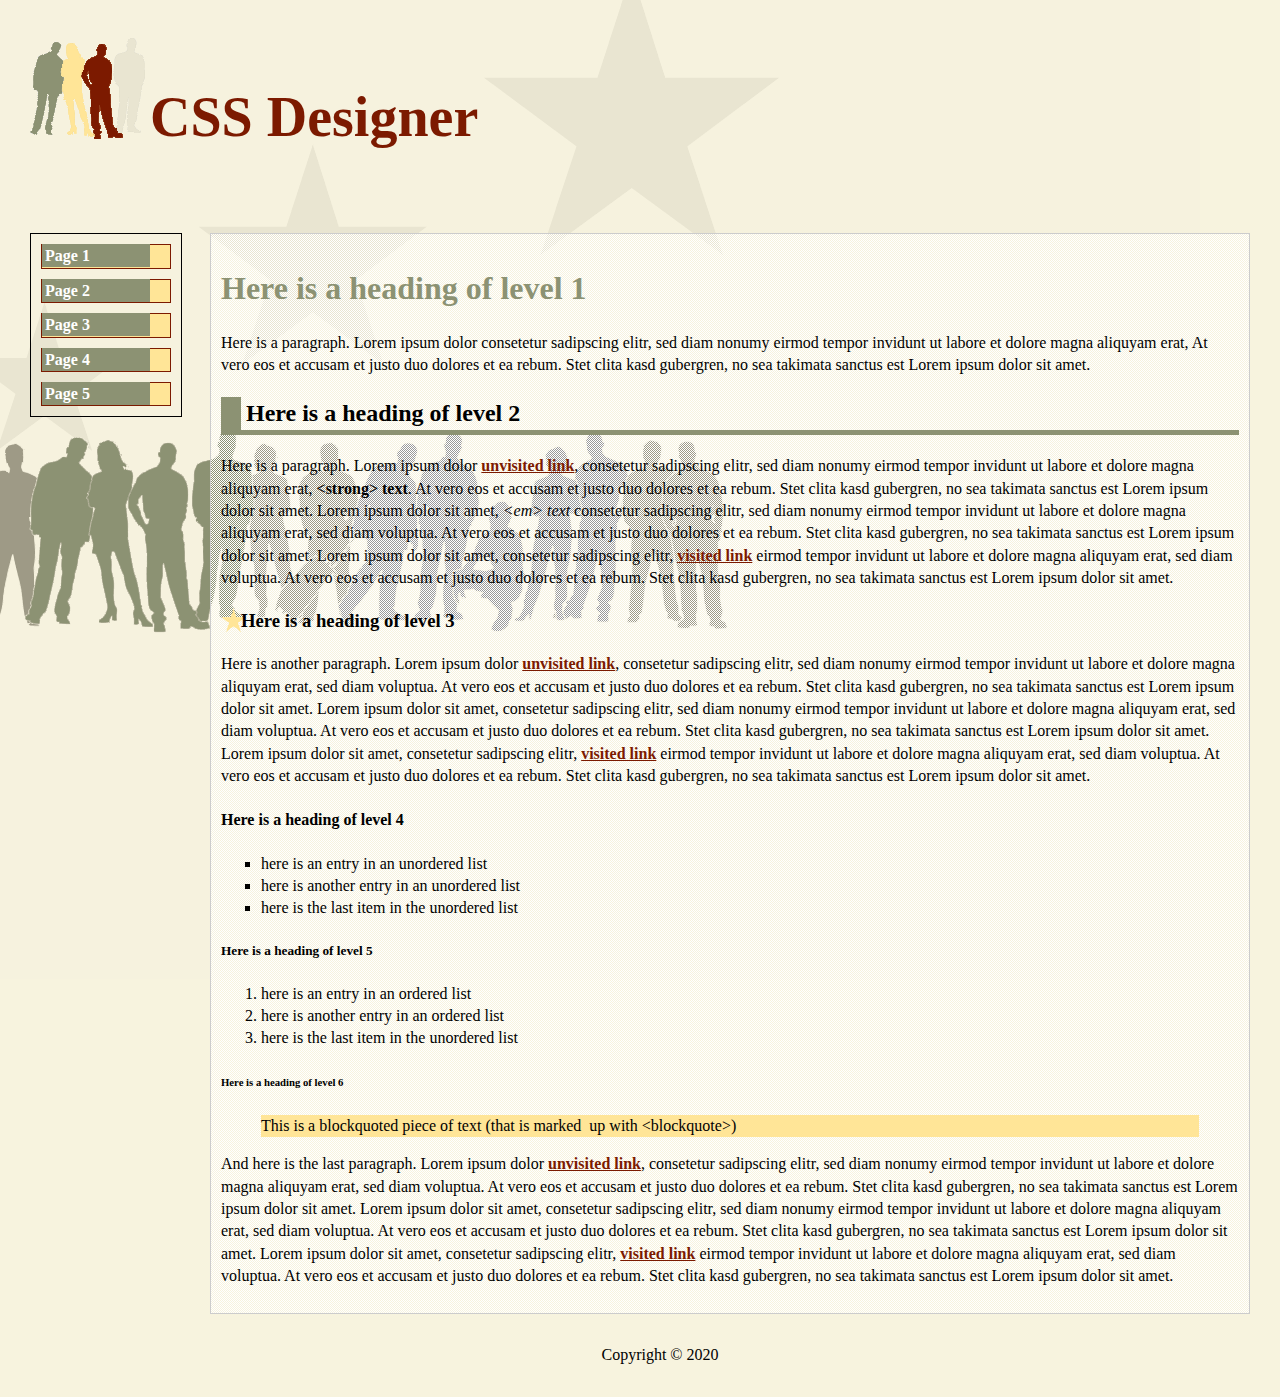
<file: week03/index.html>
<!doctype html>
<html>
   <head>
      <meta charset="utf-8">
      <title>CSS Designer</title>
      <link href="styles.css" rel="stylesheet" type="text/css" />
   </head>
   <body>
      <header>
         <h1>CSS Designer</h1>
      </header>
      <section id="container">
      <nav>
         <ul>
            <li><a href="#">Page 1</a></li>
            <li><a href="#">Page 2</a></li>
            <li><a href="#">Page 3</a></li>
            <li><a href="#">Page 4</a></li>
            <li><a href="#">Page 5</a></li>
         </ul>
      </nav>
      <article id="content">
         <h1>Here is a heading of level 1</h1>
         <p>Here is a paragraph. Lorem ipsum dolor consetetur sadipscing elitr,  sed diam nonumy eirmod tempor invidunt ut labore et dolore magna aliquyam erat,  At vero eos et accusam et justo duo dolores et ea rebum. Stet clita kasd gubergren, no sea takimata sanctus est Lorem ipsum dolor sit amet. </p>
         <h2>Here is a heading of level 2</h2>
         <p>Here is a paragraph. Lorem ipsum dolor <a href="unvisitedpage.html">unvisited link</a>, consetetur sadipscing elitr,  sed diam nonumy eirmod tempor invidunt ut labore et dolore magna aliquyam erat, <strong>&lt;strong&gt; text</strong>. At vero eos et accusam et justo duo dolores et ea rebum. Stet clita kasd gubergren, no sea takimata sanctus est Lorem ipsum dolor sit amet. Lorem ipsum dolor sit amet, <em>&lt;em&gt; text</em> consetetur sadipscing elitr,  sed diam nonumy eirmod tempor invidunt ut labore et dolore magna aliquyam erat, sed diam voluptua. At vero eos et accusam et justo duo dolores et ea rebum. Stet clita kasd gubergren, no sea takimata sanctus est Lorem ipsum dolor sit amet. Lorem ipsum dolor sit amet, consetetur sadipscing elitr, <a href="#">visited link</a> eirmod tempor invidunt ut labore et dolore magna aliquyam erat, sed diam voluptua. At vero eos et accusam et justo duo dolores et ea rebum. Stet clita kasd gubergren, no sea takimata sanctus est Lorem ipsum dolor sit amet.</p>
         <h3>Here is a heading of level 3</h3>
         <p>Here is another paragraph. Lorem ipsum dolor <a href="unvisitedpage.html">unvisited link</a>, consetetur sadipscing elitr,  sed diam nonumy eirmod tempor invidunt ut labore et dolore magna aliquyam erat, sed diam voluptua. At vero eos et accusam et justo duo dolores et ea rebum. Stet clita kasd gubergren, no sea takimata sanctus est Lorem ipsum dolor sit amet. Lorem ipsum dolor sit amet, consetetur sadipscing elitr,  sed diam nonumy eirmod tempor invidunt ut labore et dolore magna aliquyam erat, sed diam voluptua. At vero eos et accusam et justo duo dolores et ea rebum. Stet clita kasd gubergren, no sea takimata sanctus est Lorem ipsum dolor sit amet. Lorem ipsum dolor sit amet, consetetur sadipscing elitr, <a href="#">visited link</a> eirmod tempor invidunt ut labore et dolore magna aliquyam erat, sed diam voluptua. At vero eos et accusam et justo duo dolores et ea rebum. Stet clita kasd gubergren, no sea takimata sanctus est Lorem ipsum dolor sit amet.</p>
         <h4>Here is a heading of level 4</h4>
         <ul>
            <li>here is an entry in an unordered list</li>
            <li>here is another entry in an unordered list</li>
            <li>here is the last item in the unordered list</li>
         </ul>
         <h5>Here is a heading of level 5</h5>
         <ol>
            <li>here is an entry in an ordered list</li>
            <li>here is another entry in an ordered list</li>
            <li>here is the last item in the unordered list</li>
         </ol>
         <h6>Here is a heading of level 6</h6>
         <blockquote> This is a blockquoted piece of text (that is marked&nbsp; up with &lt;blockquote&gt;) </blockquote>
         <p>And here is the last paragraph. Lorem ipsum dolor <a href="unvisitedpage.html">unvisited link</a>, consetetur sadipscing elitr,  sed diam nonumy eirmod tempor invidunt ut labore et dolore magna aliquyam erat, sed diam voluptua. At vero eos et accusam et justo duo dolores et ea rebum. Stet clita kasd gubergren, no sea takimata sanctus est Lorem ipsum dolor sit amet. Lorem ipsum dolor sit amet, consetetur sadipscing elitr,  sed diam nonumy eirmod tempor invidunt ut labore et dolore magna aliquyam erat, sed diam voluptua. At vero eos et accusam et justo duo dolores et ea rebum. Stet clita kasd gubergren, no sea takimata sanctus est Lorem ipsum dolor sit amet. Lorem ipsum dolor sit amet, consetetur sadipscing elitr, <a href="#">visited link</a> eirmod tempor invidunt ut labore et dolore magna aliquyam erat, sed diam voluptua. At vero eos et accusam et justo duo dolores et ea rebum. Stet clita kasd gubergren, no sea takimata sanctus est Lorem ipsum dolor sit amet.</p>
      </article>
      </section>
      <footer>
         <ul>
            <li>Copyright &copy; 2020</li>
         </ul>
      </footer>
   </body>
</html>
</file>
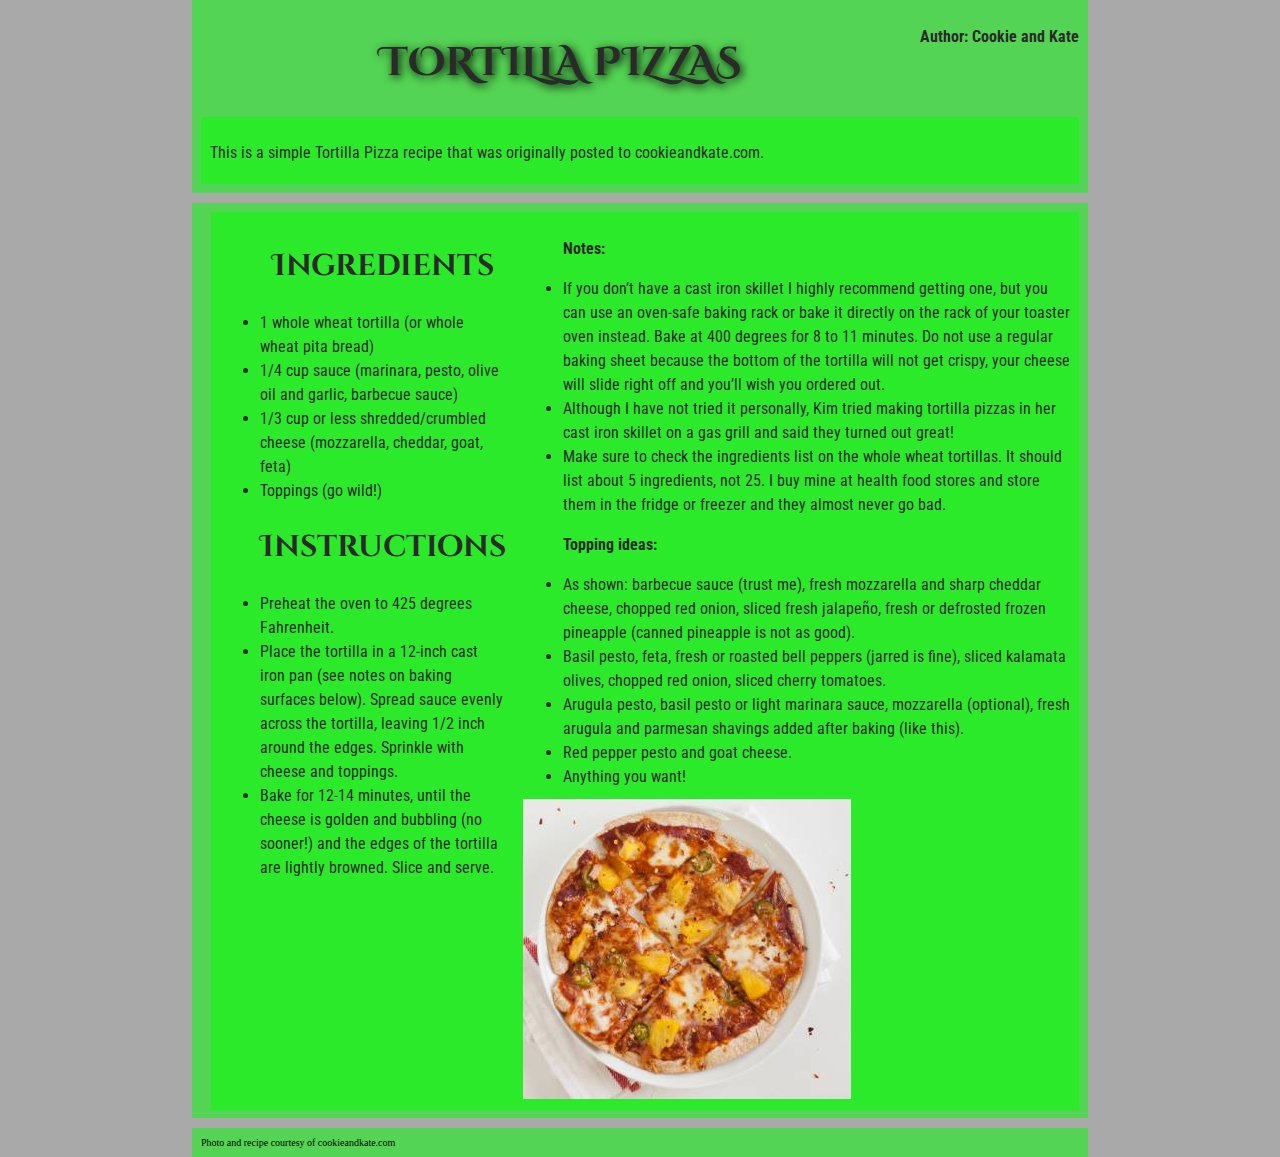
<file: week04/index.html>
<!DOCTYPE html>
<!--
     Name: Minh Nguyen
     Date: 09/19/21
     Section: ITSE-1411

    Tortilla!!


    --> 

<html lang="en-us">
  <head>
    <meta charset="utf-8">
    <title>Tortilla Pizza</title>
    <link href="https://fonts.googleapis.com/css?family=Roboto+Condensed:300|Cinzel+Decorative:700" rel="stylesheet">
    <link rel="stylesheet" href="styles.css">

  </head>
  <body>
        <header>
        <h1>Tortilla Pizzas</h1>
        <p><strong>Author: Cookie and Kate</strong></p>
        

        <nav>
        <p>This is a simple Tortilla Pizza recipe that was originally posted to cookieandkate.com.</p>
        </nav>
        </header>

        <main>
        <aside>
        <ul>
            <h2>Ingredients</h2>
            <li>1 whole wheat tortilla (or whole wheat pita bread)</li>
            <li>1/4 cup sauce (marinara, pesto, olive oil and garlic, barbecue sauce)</li>
            <li>1/3 cup or less shredded/crumbled cheese (mozzarella, cheddar, goat, feta)</li>
            <li>Toppings (go wild!)</li>
        </ul>

        

        <ul>
           <h2> Instructions </h2>
           <li>Preheat the oven to 425 degrees Fahrenheit.
            <li>Place the tortilla in a 12-inch cast iron pan (see notes on baking surfaces below). Spread sauce evenly across the tortilla, leaving 1/2 inch around the edges. Sprinkle with cheese and toppings.</li>
            <li>Bake for 12-14 minutes, until the cheese is golden and bubbling (no sooner!) and the edges of the tortilla are lightly browned. Slice and serve.</li>
        </ul>
        
    </aside>
        
        <section>
        <ul>
            <p><strong>Notes:</strong></p>
            <li>If you don’t have a cast iron skillet I highly recommend getting one, but you can use an oven-safe baking rack or bake it directly on the rack of your toaster oven instead. Bake at 400 degrees for 8 to 11 minutes. Do not use a regular baking sheet because the bottom of the tortilla will not get crispy, your cheese will slide right off and you’ll wish you ordered out.</li>
        
            <li>Although I have not tried it personally, Kim tried making tortilla pizzas in her cast iron skillet on a gas grill and said they turned out great!</li>
            <li>Make sure to check the ingredients list on the whole wheat tortillas. It should list about 5 ingredients, not 25. I buy mine at health food stores and store them in the fridge or freezer and they almost never go bad.</li>
        
            <p><strong>Topping ideas:</strong></p>
        
            <li>As shown: barbecue sauce (trust me), fresh mozzarella and sharp cheddar cheese, chopped red onion, sliced fresh jalapeño, fresh or defrosted frozen pineapple (canned pineapple is not as good).</li>
            <li>Basil pesto, feta, fresh or roasted bell peppers (jarred is fine), sliced kalamata olives, chopped red onion, sliced cherry tomatoes.</li>
            <li>Arugula pesto, basil pesto or light marinara sauce, mozzarella (optional), fresh arugula and parmesan shavings added after baking (like this).</li>
            <li>Red pepper pesto and goat cheese.</li>
            <li>Anything you want!</li>
        </ul>
        <a href="tortilla-pizza-recipe4.jpg"><img src="tortilla-pizza-recipe4.jpg" alt="A picture of the fished result!"></a>
    </section>

        </main>

        <footer>
        Photo and recipe courtesy of cookieandkate.com
        </footer>
  </body>
</html>
</file>
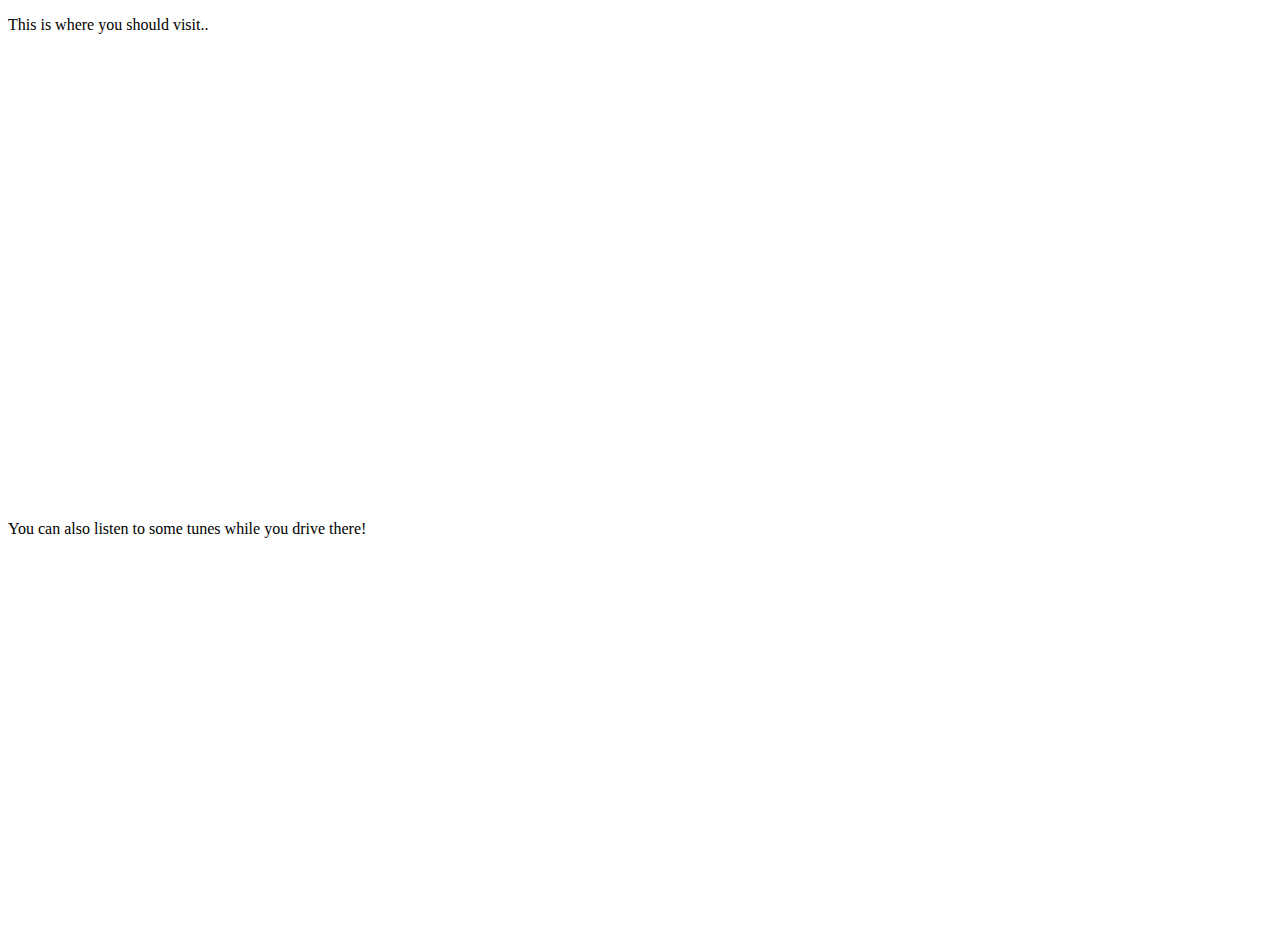
<file: week08/index.html>
<!DOCTYPE html>
<html>
  <head>
    <meta charset="utf-8">
    <title>Web Design 2: Judy Jetson's Javascript Page</title>
  </head>
  <body>
    <p>
      This is where you should visit..
    </p>
    
    <iframe src="https://www.google.com/maps/embed?pb=!1m18!1m12!1m3!1d214686.1644933063!2d-96.94540668359369!3d32.77976000000001!2m3!1f0!2f0!3f0!3m2!1i1024!2i768!4f13.1!3m3!1m2!1s0x864e9917b07f9583%3A0xe65c65f4931aa586!2sDallas%20College%20El%20Centro%20Campus!5e0!3m2!1sen!2sus!4v1634312089274!5m2!1sen!2sus" width="600" height="450" style="border:0;" allowfullscreen="" loading="lazy"></iframe>
    
    <p>
      You can also listen to some tunes while you drive there!
    </p>
    
    <iframe src="https://open.spotify.com/embed/track/6TBJkXHPhu3EsMk1bshwuI" width="25%" height="380" frameBorder="0" allowfullscreen="" allow="autoplay; clipboard-write; encrypted-media; fullscreen; picture-in-picture"></iframe>
    
  </body>
</html>
</file>
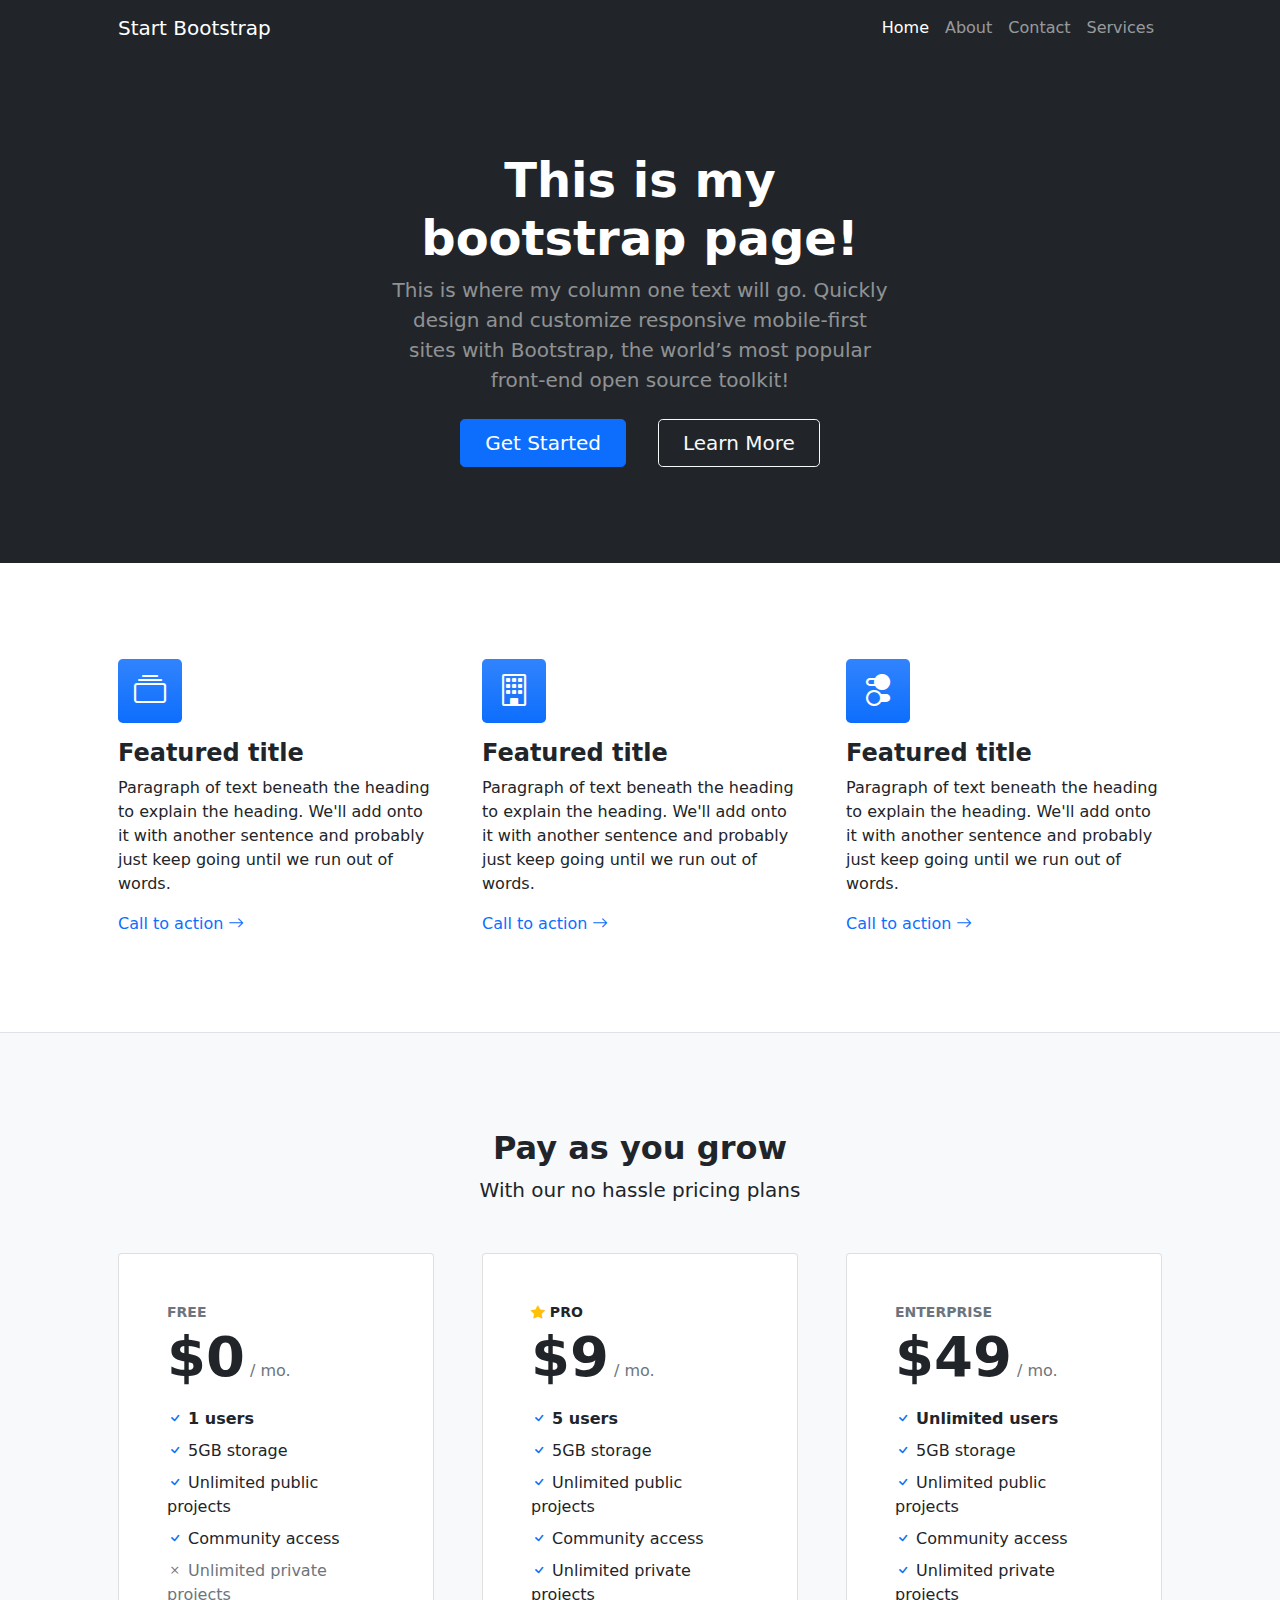
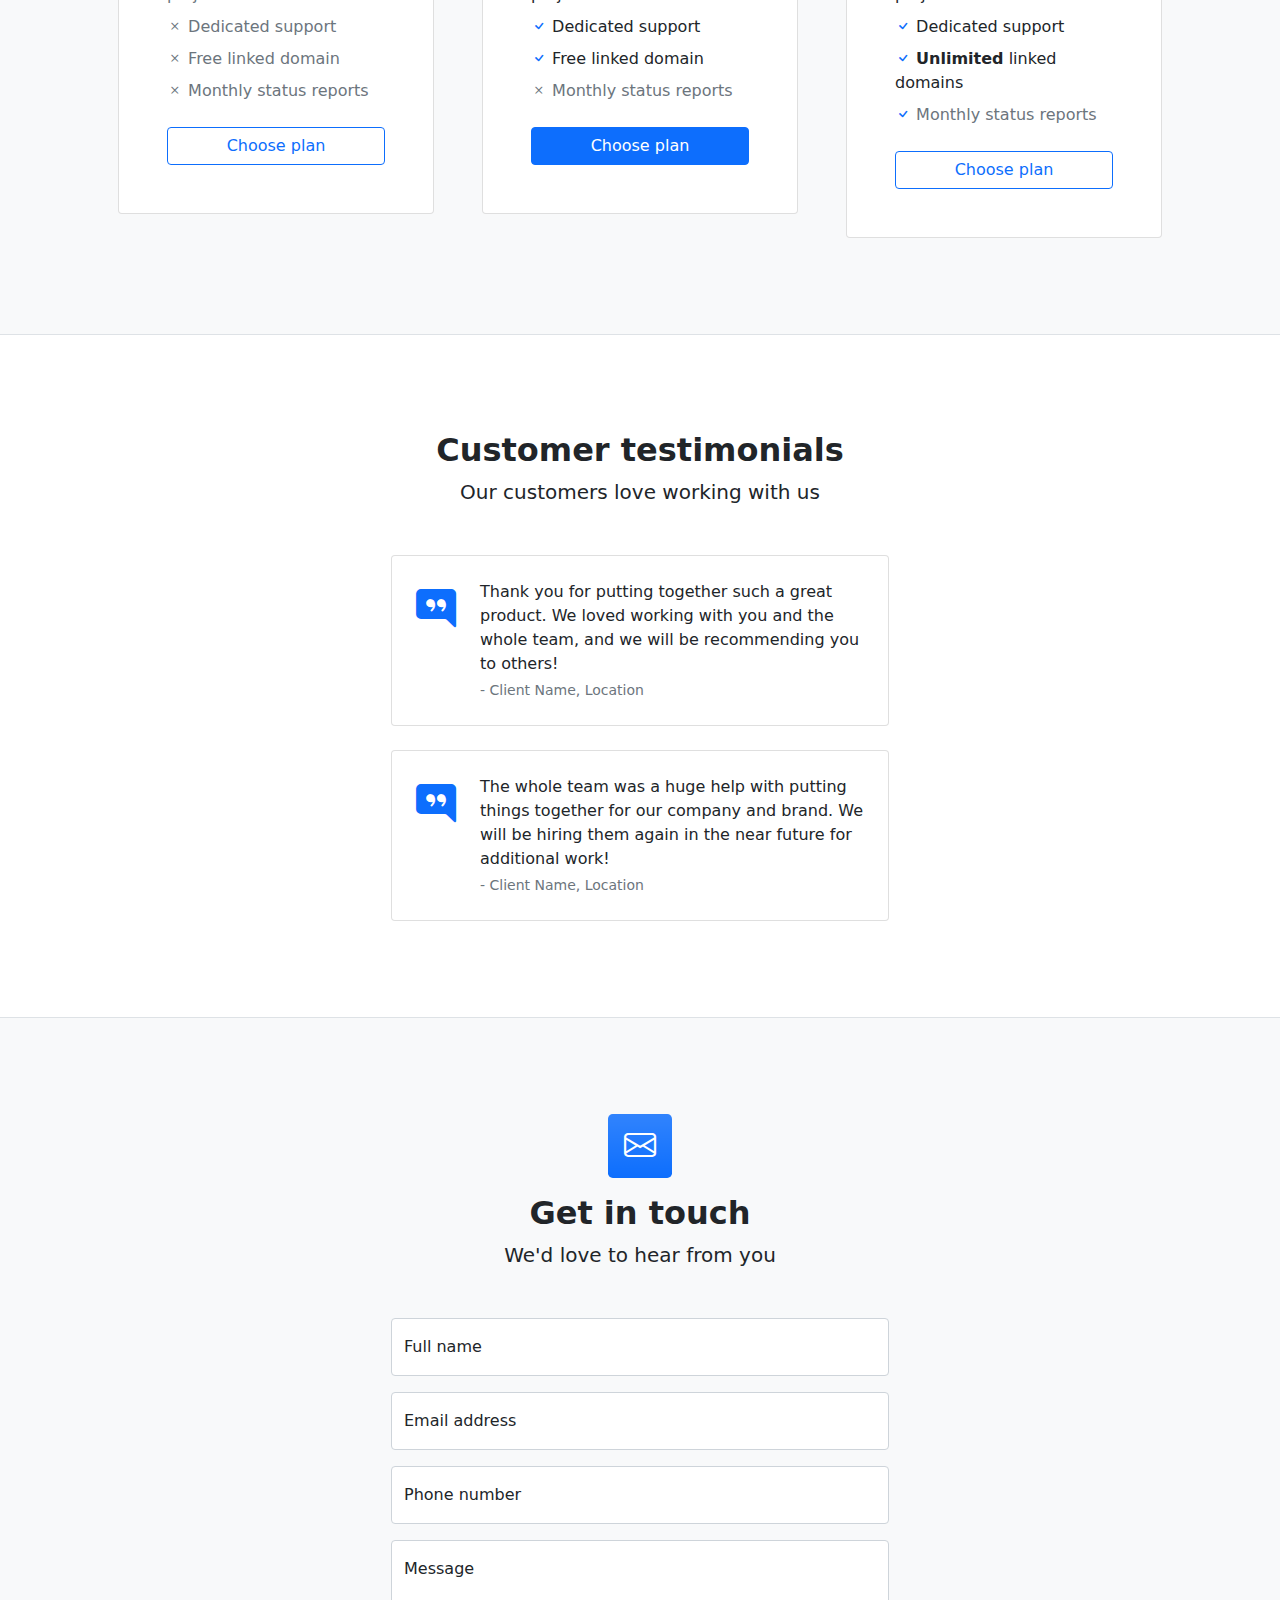
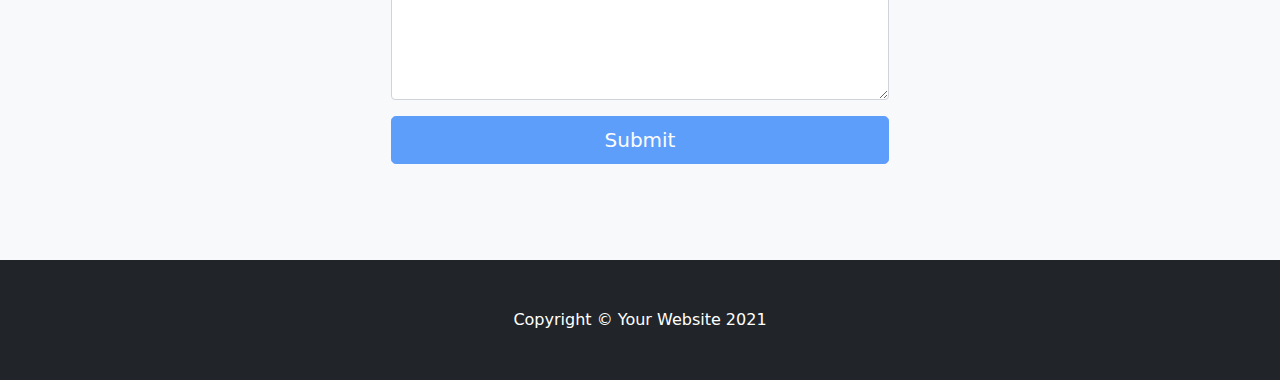
<file: week06/bootstrap/index.html>
<!DOCTYPE html>
<html lang="en">
    <head>
        <meta charset="utf-8" />
        <meta name="viewport" content="width=device-width, initial-scale=1, shrink-to-fit=no" />
        <meta name="description" content="" />
        <meta name="author" content="" />
        <title>Business Frontpage - Start Bootstrap Template</title>
        <!-- Favicon-->
        <link rel="icon" type="image/x-icon" href="assets/favicon.ico" />
        <!-- Bootstrap icons-->
        <link href="https://cdn.jsdelivr.net/npm/bootstrap-icons@1.4.1/font/bootstrap-icons.css" rel="stylesheet" />
        <!-- Core theme CSS (includes Bootstrap)-->
        <link href="css/styles.css" rel="stylesheet" />
    </head>
    <body>
        <!-- Responsive navbar-->
        <nav class="navbar navbar-expand-lg navbar-dark bg-dark">
            <div class="container px-5">
                <a class="navbar-brand" href="#!">Start Bootstrap</a>
                <button class="navbar-toggler" type="button" data-bs-toggle="collapse" data-bs-target="#navbarSupportedContent" aria-controls="navbarSupportedContent" aria-expanded="false" aria-label="Toggle navigation"><span class="navbar-toggler-icon"></span></button>
                <div class="collapse navbar-collapse" id="navbarSupportedContent">
                    <ul class="navbar-nav ms-auto mb-2 mb-lg-0">
                        <li class="nav-item"><a class="nav-link active" aria-current="page" href="#!">Home</a></li>
                        <li class="nav-item"><a class="nav-link" href="#!">About</a></li>
                        <li class="nav-item"><a class="nav-link" href="#!">Contact</a></li>
                        <li class="nav-item"><a class="nav-link" href="#!">Services</a></li>
                    </ul>
                </div>
            </div>
        </nav>
        <!-- Header-->
        <header class="bg-dark py-5">
            <div class="container px-5">
                <div class="row gx-5 justify-content-center">
                    <div class="col-lg-6">
                        <div class="text-center my-5">
                            <h1 class="display-5 fw-bolder text-white mb-2">This is my bootstrap page!</h1>
                            <p class="lead text-white-50 mb-4">This is where my column one text will go. Quickly design and customize responsive mobile-first sites with Bootstrap, the world’s most popular front-end open source toolkit!</p>
                            <div class="d-grid gap-3 d-sm-flex justify-content-sm-center">
                                <a class="btn btn-primary btn-lg px-4 me-sm-3" href="#features">Get Started</a>
                                <a class="btn btn-outline-light btn-lg px-4" href="#!">Learn More</a>
                            </div>
                        </div>
                    </div>
                </div>
            </div>
        </header>
        <!-- Features section-->
        <section class="py-5 border-bottom" id="features">
            <div class="container px-5 my-5">
                <div class="row gx-5">
                    <div class="col-lg-4 mb-5 mb-lg-0">
                        <div class="feature bg-primary bg-gradient text-white rounded-3 mb-3"><i class="bi bi-collection"></i></div>
                        <h2 class="h4 fw-bolder">Featured title</h2>
                        <p>Paragraph of text beneath the heading to explain the heading. We'll add onto it with another sentence and probably just keep going until we run out of words.</p>
                        <a class="text-decoration-none" href="#!">
                            Call to action
                            <i class="bi bi-arrow-right"></i>
                        </a>
                    </div>
                    <div class="col-lg-4 mb-5 mb-lg-0">
                        <div class="feature bg-primary bg-gradient text-white rounded-3 mb-3"><i class="bi bi-building"></i></div>
                        <h2 class="h4 fw-bolder">Featured title</h2>
                        <p>Paragraph of text beneath the heading to explain the heading. We'll add onto it with another sentence and probably just keep going until we run out of words.</p>
                        <a class="text-decoration-none" href="#!">
                            Call to action
                            <i class="bi bi-arrow-right"></i>
                        </a>
                    </div>
                    <div class="col-lg-4">
                        <div class="feature bg-primary bg-gradient text-white rounded-3 mb-3"><i class="bi bi-toggles2"></i></div>
                        <h2 class="h4 fw-bolder">Featured title</h2>
                        <p>Paragraph of text beneath the heading to explain the heading. We'll add onto it with another sentence and probably just keep going until we run out of words.</p>
                        <a class="text-decoration-none" href="#!">
                            Call to action
                            <i class="bi bi-arrow-right"></i>
                        </a>
                    </div>
                </div>
            </div>
        </section>
        <!-- Pricing section-->
        <section class="bg-light py-5 border-bottom">
            <div class="container px-5 my-5">
                <div class="text-center mb-5">
                    <h2 class="fw-bolder">Pay as you grow</h2>
                    <p class="lead mb-0">With our no hassle pricing plans</p>
                </div>
                <div class="row gx-5 justify-content-center">
                    <!-- Pricing card free-->
                    <div class="col-lg-6 col-xl-4">
                        <div class="card mb-5 mb-xl-0">
                            <div class="card-body p-5">
                                <div class="small text-uppercase fw-bold text-muted">Free</div>
                                <div class="mb-3">
                                    <span class="display-4 fw-bold">$0</span>
                                    <span class="text-muted">/ mo.</span>
                                </div>
                                <ul class="list-unstyled mb-4">
                                    <li class="mb-2">
                                        <i class="bi bi-check text-primary"></i>
                                        <strong>1 users</strong>
                                    </li>
                                    <li class="mb-2">
                                        <i class="bi bi-check text-primary"></i>
                                        5GB storage
                                    </li>
                                    <li class="mb-2">
                                        <i class="bi bi-check text-primary"></i>
                                        Unlimited public projects
                                    </li>
                                    <li class="mb-2">
                                        <i class="bi bi-check text-primary"></i>
                                        Community access
                                    </li>
                                    <li class="mb-2 text-muted">
                                        <i class="bi bi-x"></i>
                                        Unlimited private projects
                                    </li>
                                    <li class="mb-2 text-muted">
                                        <i class="bi bi-x"></i>
                                        Dedicated support
                                    </li>
                                    <li class="mb-2 text-muted">
                                        <i class="bi bi-x"></i>
                                        Free linked domain
                                    </li>
                                    <li class="text-muted">
                                        <i class="bi bi-x"></i>
                                        Monthly status reports
                                    </li>
                                </ul>
                                <div class="d-grid"><a class="btn btn-outline-primary" href="#!">Choose plan</a></div>
                            </div>
                        </div>
                    </div>
                    <!-- Pricing card pro-->
                    <div class="col-lg-6 col-xl-4">
                        <div class="card mb-5 mb-xl-0">
                            <div class="card-body p-5">
                                <div class="small text-uppercase fw-bold">
                                    <i class="bi bi-star-fill text-warning"></i>
                                    Pro
                                </div>
                                <div class="mb-3">
                                    <span class="display-4 fw-bold">$9</span>
                                    <span class="text-muted">/ mo.</span>
                                </div>
                                <ul class="list-unstyled mb-4">
                                    <li class="mb-2">
                                        <i class="bi bi-check text-primary"></i>
                                        <strong>5 users</strong>
                                    </li>
                                    <li class="mb-2">
                                        <i class="bi bi-check text-primary"></i>
                                        5GB storage
                                    </li>
                                    <li class="mb-2">
                                        <i class="bi bi-check text-primary"></i>
                                        Unlimited public projects
                                    </li>
                                    <li class="mb-2">
                                        <i class="bi bi-check text-primary"></i>
                                        Community access
                                    </li>
                                    <li class="mb-2">
                                        <i class="bi bi-check text-primary"></i>
                                        Unlimited private projects
                                    </li>
                                    <li class="mb-2">
                                        <i class="bi bi-check text-primary"></i>
                                        Dedicated support
                                    </li>
                                    <li class="mb-2">
                                        <i class="bi bi-check text-primary"></i>
                                        Free linked domain
                                    </li>
                                    <li class="text-muted">
                                        <i class="bi bi-x"></i>
                                        Monthly status reports
                                    </li>
                                </ul>
                                <div class="d-grid"><a class="btn btn-primary" href="#!">Choose plan</a></div>
                            </div>
                        </div>
                    </div>
                    <!-- Pricing card enterprise-->
                    <div class="col-lg-6 col-xl-4">
                        <div class="card">
                            <div class="card-body p-5">
                                <div class="small text-uppercase fw-bold text-muted">Enterprise</div>
                                <div class="mb-3">
                                    <span class="display-4 fw-bold">$49</span>
                                    <span class="text-muted">/ mo.</span>
                                </div>
                                <ul class="list-unstyled mb-4">
                                    <li class="mb-2">
                                        <i class="bi bi-check text-primary"></i>
                                        <strong>Unlimited users</strong>
                                    </li>
                                    <li class="mb-2">
                                        <i class="bi bi-check text-primary"></i>
                                        5GB storage
                                    </li>
                                    <li class="mb-2">
                                        <i class="bi bi-check text-primary"></i>
                                        Unlimited public projects
                                    </li>
                                    <li class="mb-2">
                                        <i class="bi bi-check text-primary"></i>
                                        Community access
                                    </li>
                                    <li class="mb-2">
                                        <i class="bi bi-check text-primary"></i>
                                        Unlimited private projects
                                    </li>
                                    <li class="mb-2">
                                        <i class="bi bi-check text-primary"></i>
                                        Dedicated support
                                    </li>
                                    <li class="mb-2">
                                        <i class="bi bi-check text-primary"></i>
                                        <strong>Unlimited</strong>
                                        linked domains
                                    </li>
                                    <li class="text-muted">
                                        <i class="bi bi-check text-primary"></i>
                                        Monthly status reports
                                    </li>
                                </ul>
                                <div class="d-grid"><a class="btn btn-outline-primary" href="#!">Choose plan</a></div>
                            </div>
                        </div>
                    </div>
                </div>
            </div>
        </section>
        <!-- Testimonials section-->
        <section class="py-5 border-bottom">
            <div class="container px-5 my-5 px-5">
                <div class="text-center mb-5">
                    <h2 class="fw-bolder">Customer testimonials</h2>
                    <p class="lead mb-0">Our customers love working with us</p>
                </div>
                <div class="row gx-5 justify-content-center">
                    <div class="col-lg-6">
                        <!-- Testimonial 1-->
                        <div class="card mb-4">
                            <div class="card-body p-4">
                                <div class="d-flex">
                                    <div class="flex-shrink-0"><i class="bi bi-chat-right-quote-fill text-primary fs-1"></i></div>
                                    <div class="ms-4">
                                        <p class="mb-1">Thank you for putting together such a great product. We loved working with you and the whole team, and we will be recommending you to others!</p>
                                        <div class="small text-muted">- Client Name, Location</div>
                                    </div>
                                </div>
                            </div>
                        </div>
                        <!-- Testimonial 2-->
                        <div class="card">
                            <div class="card-body p-4">
                                <div class="d-flex">
                                    <div class="flex-shrink-0"><i class="bi bi-chat-right-quote-fill text-primary fs-1"></i></div>
                                    <div class="ms-4">
                                        <p class="mb-1">The whole team was a huge help with putting things together for our company and brand. We will be hiring them again in the near future for additional work!</p>
                                        <div class="small text-muted">- Client Name, Location</div>
                                    </div>
                                </div>
                            </div>
                        </div>
                    </div>
                </div>
            </div>
        </section>
        <!-- Contact section-->
        <section class="bg-light py-5">
            <div class="container px-5 my-5 px-5">
                <div class="text-center mb-5">
                    <div class="feature bg-primary bg-gradient text-white rounded-3 mb-3"><i class="bi bi-envelope"></i></div>
                    <h2 class="fw-bolder">Get in touch</h2>
                    <p class="lead mb-0">We'd love to hear from you</p>
                </div>
                <div class="row gx-5 justify-content-center">
                    <div class="col-lg-6">
                        <!-- * * * * * * * * * * * * * * *-->
                        <!-- * * SB Forms Contact Form * *-->
                        <!-- * * * * * * * * * * * * * * *-->
                        <!-- This form is pre-integrated with SB Forms.-->
                        <!-- To make this form functional, sign up at-->
                        <!-- https://startbootstrap.com/solution/contact-forms-->
                        <!-- to get an API token!-->
                        <form id="contactForm" data-sb-form-api-token="API_TOKEN">
                            <!-- Name input-->
                            <div class="form-floating mb-3">
                                <input class="form-control" id="name" type="text" placeholder="Enter your name..." data-sb-validations="required" />
                                <label for="name">Full name</label>
                                <div class="invalid-feedback" data-sb-feedback="name:required">A name is required.</div>
                            </div>
                            <!-- Email address input-->
                            <div class="form-floating mb-3">
                                <input class="form-control" id="email" type="email" placeholder="name@example.com" data-sb-validations="required,email" />
                                <label for="email">Email address</label>
                                <div class="invalid-feedback" data-sb-feedback="email:required">An email is required.</div>
                                <div class="invalid-feedback" data-sb-feedback="email:email">Email is not valid.</div>
                            </div>
                            <!-- Phone number input-->
                            <div class="form-floating mb-3">
                                <input class="form-control" id="phone" type="tel" placeholder="(123) 456-7890" data-sb-validations="required" />
                                <label for="phone">Phone number</label>
                                <div class="invalid-feedback" data-sb-feedback="phone:required">A phone number is required.</div>
                            </div>
                            <!-- Message input-->
                            <div class="form-floating mb-3">
                                <textarea class="form-control" id="message" type="text" placeholder="Enter your message here..." style="height: 10rem" data-sb-validations="required"></textarea>
                                <label for="message">Message</label>
                                <div class="invalid-feedback" data-sb-feedback="message:required">A message is required.</div>
                            </div>
                            <!-- Submit success message-->
                            <!---->
                            <!-- This is what your users will see when the form-->
                            <!-- has successfully submitted-->
                            <div class="d-none" id="submitSuccessMessage">
                                <div class="text-center mb-3">
                                    <div class="fw-bolder">Form submission successful!</div>
                                    To activate this form, sign up at
                                    <br />
                                    <a href="https://startbootstrap.com/solution/contact-forms">https://startbootstrap.com/solution/contact-forms</a>
                                </div>
                            </div>
                            <!-- Submit error message-->
                            <!---->
                            <!-- This is what your users will see when there is-->
                            <!-- an error submitting the form-->
                            <div class="d-none" id="submitErrorMessage"><div class="text-center text-danger mb-3">Error sending message!</div></div>
                            <!-- Submit Button-->
                            <div class="d-grid"><button class="btn btn-primary btn-lg disabled" id="submitButton" type="submit">Submit</button></div>
                        </form>
                    </div>
                </div>
            </div>
        </section>
        <!-- Footer-->
        <footer class="py-5 bg-dark">
            <div class="container px-5"><p class="m-0 text-center text-white">Copyright &copy; Your Website 2021</p></div>
        </footer>
        <!-- Bootstrap core JS-->
        <script src="https://cdn.jsdelivr.net/npm/bootstrap@5.1.1/dist/js/bootstrap.bundle.min.js"></script>
        <!-- Core theme JS-->
        <script src="js/scripts.js"></script>
        <!-- * * * * * * * * * * * * * * * * * * * * * * * * * * * * * * * * * * * * * * * *-->
        <!-- * *                               SB Forms JS                               * *-->
        <!-- * * Activate your form at https://startbootstrap.com/solution/contact-forms * *-->
        <!-- * * * * * * * * * * * * * * * * * * * * * * * * * * * * * * * * * * * * * * * *-->
        <script src="https://cdn.startbootstrap.com/sb-forms-latest.js"></script>
    </body>
</html>
</file>
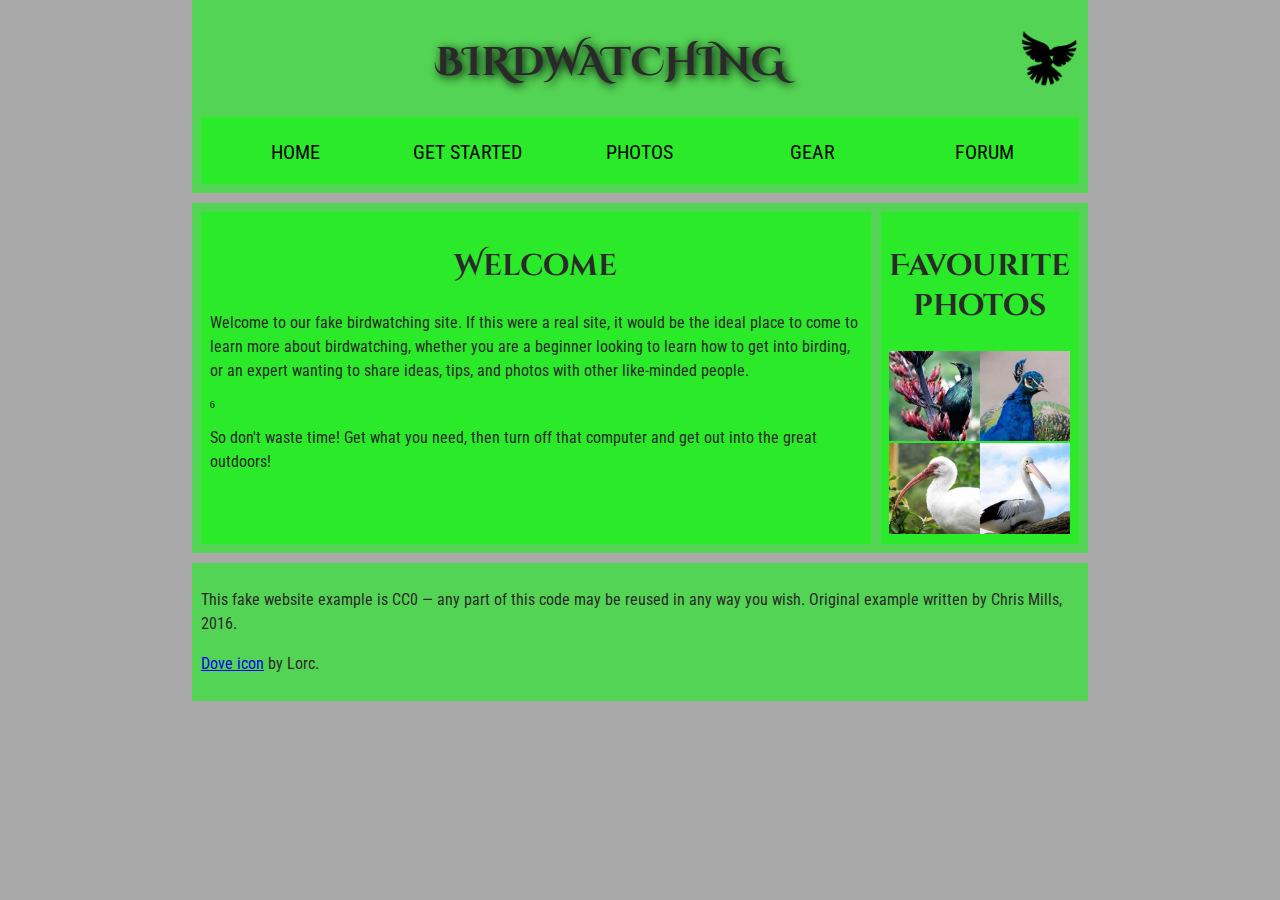
<file: week04/birds.html>
<!DOCTYPE html>
<html>
  <head>
    <meta charset="utf-8">
    <title>Birdwatching</title>
    <link href="https://fonts.googleapis.com/css?family=Roboto+Condensed:300|Cinzel+Decorative:700" rel="stylesheet">
    <link rel="stylesheet" href="styles.css">

    <!--[if lt IE 9]>
      <script src="//html5shiv.googlecode.com/svn/trunk/html5.js"></script>
    <![endif]-->
  </head>

  <body>
      <header>
      <h1>Birdwatching</h1>
      <img src="dove.png" alt="a simple dove logo">
       
      <nav>
      <ul>
        <li><span>Home</span></li>
        <li><a href="#">Get started</a></li>
        <li><a href="#">Photos</a></li>
        <li><a href="#">Gear</a></li>
        <li><a href="#">Forum</a></li>
      </ul>
      </nav>
      </header>

      <main>

      <section>
      <h2>Welcome</h2>

      <p>Welcome to our fake birdwatching site. If this were a real site, it would be the ideal place to come to learn more about birdwatching, whether you are a beginner looking to learn how to get into birding, or an expert wanting to share ideas, tips, and photos with other like-minded people.</p>
6
      <p>So don't waste time! Get what you need, then turn off that computer and get out into the great outdoors!</p>
      </section>

      <aside> 
      <h2>Favourite photos</h2>

      <a href="favorite-1.jpg"><img src="favorite-1_th.jpg" alt="Small black bird, black claws, long black slender beak, links to larger version of the image"></a>
      <a href="favorite-2.jpg"><img src="favorite-2_th.jpg" alt="Top half of a pretty bird with bright blue plumage on neck, light colored beak, blue headdress, links to larger version of the image"></a>
      <a href="favorite-3.jpg"><img src="favorite-3_th.jpg" alt="Top half of a large bird with white plumage, very long curved narrow light colored break, links to larger version of the image"></a>
      <a href="favorite-4.jpg"><img src="favorite-4_th.jpg" alt="Large bird, mostly white plumage with black plumage on back and rear, long straight white beak, links to larger version of the image"></a>
      </aside>
    </main>

      <footer>
      <p>This fake website example is CC0 — any part of this code may be reused in any way you wish. Original example written by Chris Mills, 2016.</p>
      

      <p><a href="http://game-icons.net/lorc/originals/dove.html">Dove icon</a> by Lorc.</p>
      </footer>
  </body>
</html>
</file>
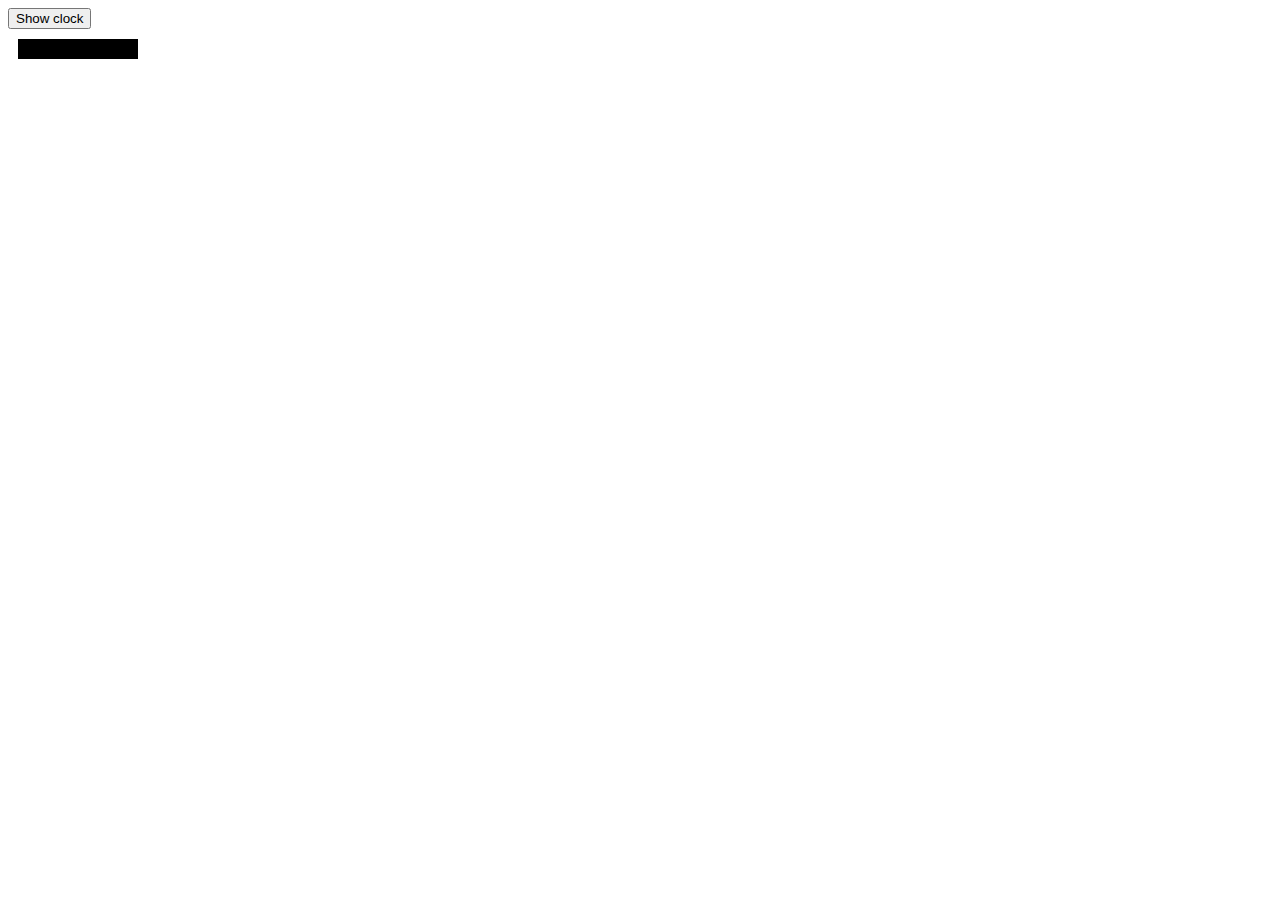
<file: week05/clockbutton.html>
<!DOCTYPE html>
<html>
  <head>
    <meta charset="utf-8">
    <title>My Javascript Clock</title>
    <script>
          function updateTime() {

    // get all parts of the current time
    var now = new Date();
    var hours = now.getHours();
    var minutes = now.getMinutes();
    var seconds = now.getSeconds();
    
    // add leading zero's to minutes and seconds
  if (minutes < 10) {
    minutes = '0' + minutes;
  }
  if (seconds < 10) {
    seconds = '0' + seconds;
  }

  // get time of day (am or pm)
  if (hours >= 12 && hours < 24) {
    var timeOfDay = 'pm';
  }
  else {
    var timeOfDay = 'am';
  }

  // convert hours from 24-hour time to 12-hour time
  if (hours > 12) {
    hours = hours - 12;
  }

    // splice them together into a character string named "currentTime"
    var currentTime = hours + ':' + minutes + ':' + seconds + '  ' + timeOfDay;

    // get the clock div
    var myClock = document.getElementById('clock');

        // write the currentTime string to the clock div
    myClock.innerHTML = currentTime;
    }

    function toggleClock() {
    // get the clock
    var myClock = document.getElementById('clock');

    // get the current value of the clock's display property
    var displaySetting = myClock.style.display;

    // also get the clock button, so we can change what it says
    var clockButton = document.getElementById('clockButton');

    // now toggle the clock and the button text, depending on current state
    if (displaySetting == 'block') {
      // clock is visible. hide it
      myClock.style.display = 'none';
      // change button text
      clockButton.innerHTML = 'Show clock';
    }
    else {
      // clock is hidden. show it
      myClock.style.display = 'block';
      // change button text
      clockButton.innerHTML = 'Hide clock';
    }
  }
    </script>
  </head>
  <style>
    div#clock {
        text-align: center;
      background-color:black;
      color: white;
      padding:10px;
      margin: 10px;
      width: 100px;
      font-family: 'Times New Roman', Times, serif;

    }
  </style>

  <body onload="setInterval('updateTime()',1000)">
    <button onclick="toggleClock()" id="clockButton">Show clock</button>
    <div id="clock"></div>
  </body>
</html>
</file>
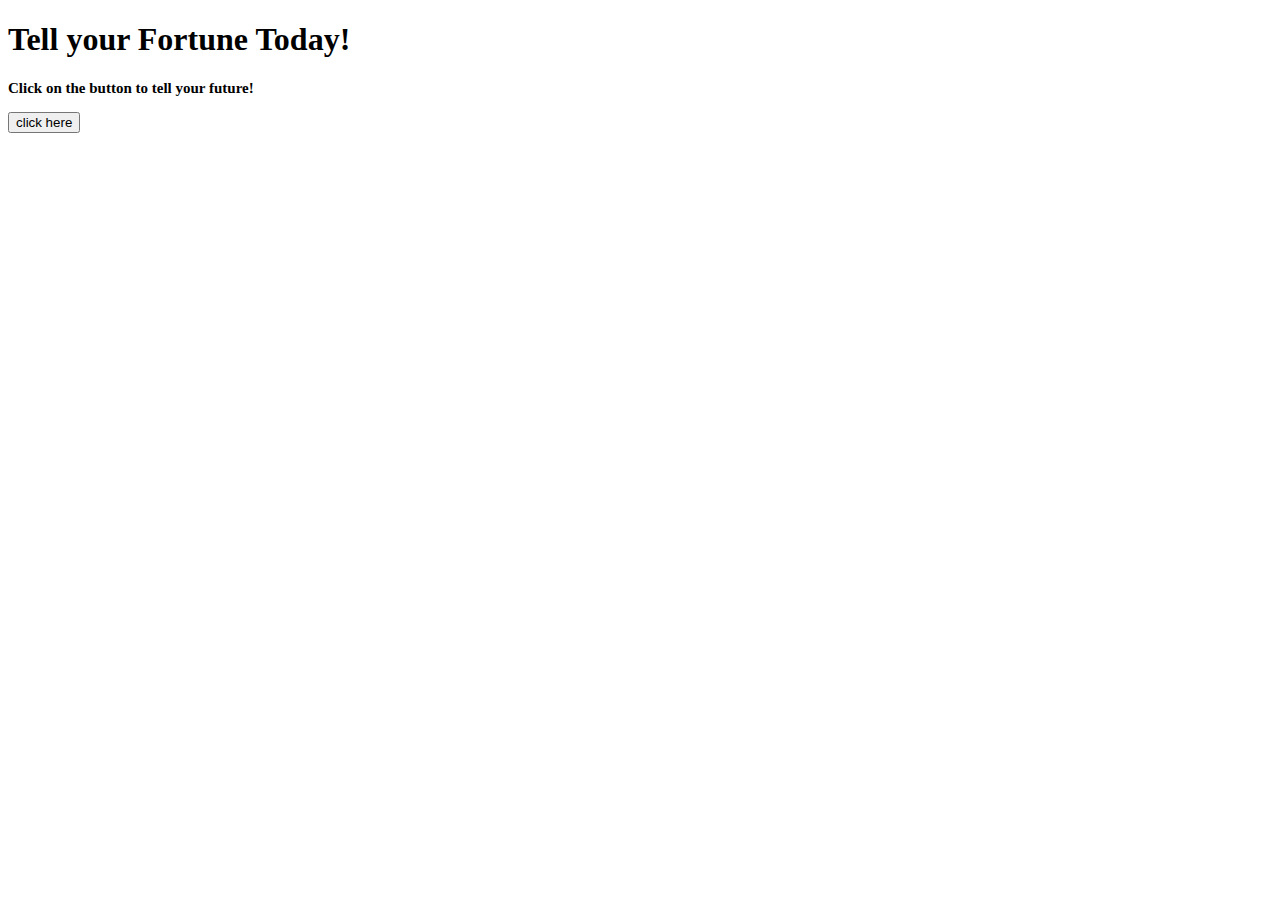
<file: week07/fortune.html>
<!DOCTYPE HTML> 
<html> 
  
<head> 
    <title> 
        Tell your Fortune!
    </title>
</head>
  
<body style = "text-align:left;"> 
      
    <h1 style = "color:black;"> 
        Tell your Fortune Today! 
    </h1> 
      
    <p id = "intro_title" style = 
        "font-size: 15px; font-weight: bold;"> 
    </p>
      
    <button id = "button" onclick = "tellFortune()"> 
        click here 
    </button> 
      
    <p id = "output" style = 
        "font-size: 24px; font-weight: bold; color: black;"> 
    </p> 
      <script>
                var intro = document.getElementById('intro_title'); 
        var output = document.getElementById('output'); 
          
        var arr = ["You will be a Doctor in New York, and married to Olivia with 10 kids.", "You will be a Programmer in China, and married to Zeke with 0 kids.",
"You will be a Detective in Boston, and married to Kalissa with 4 kids.","You will be a Mafia member in New York, and married to Kassidy with 0 kids.", "You will be a Professional Esports Player in California, married to no one with 0 kids."];
          
        intro.innerHTML = "Click on the button to tell your future! "
          
        function tellFortune() {
            output.innerHTML = 
                arr[Math.floor(Math.random() * arr.length)];
        } 
  </script>
</body> 
  
</html>
</file>
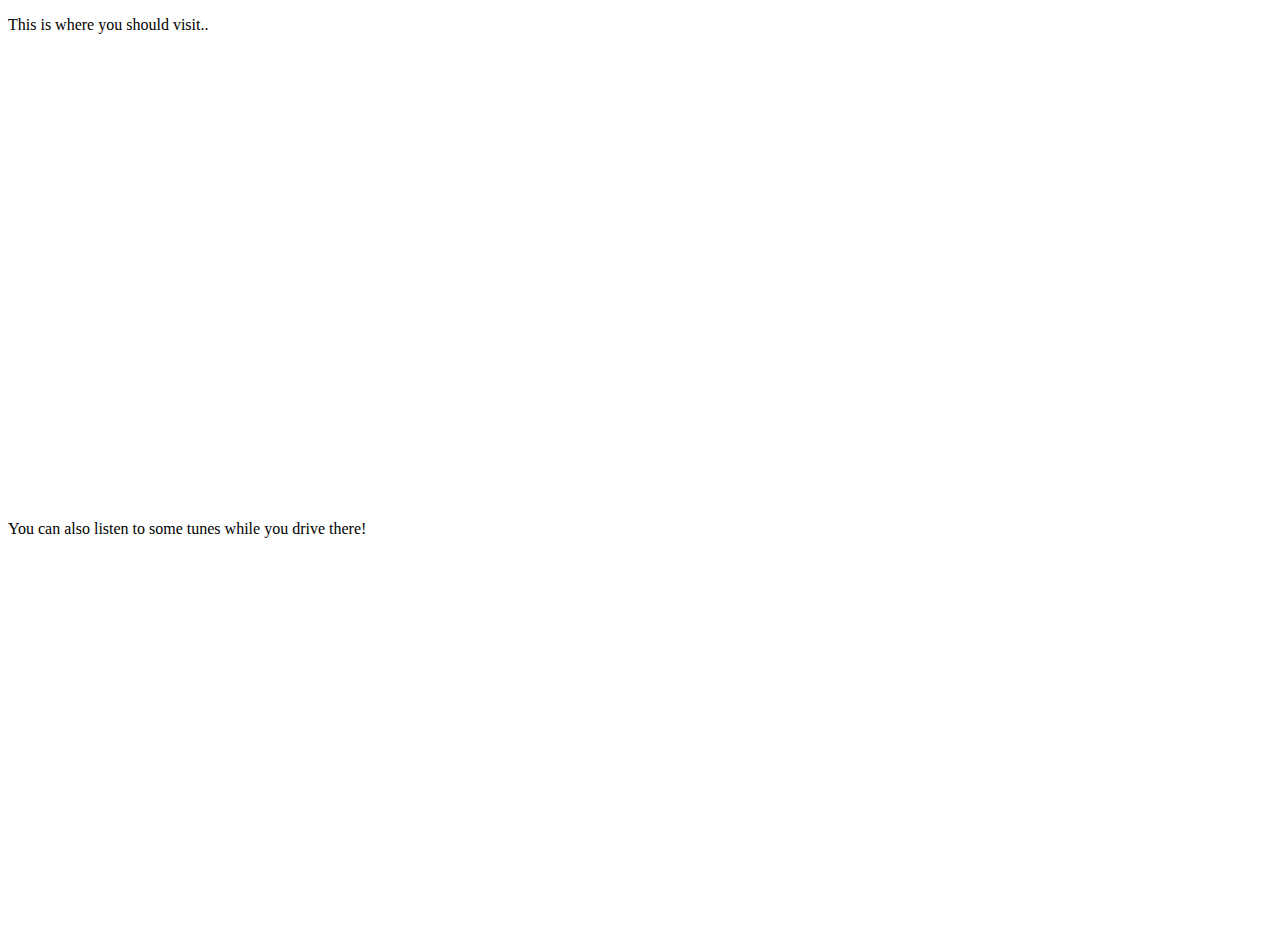
<file: week08/embed.html>
<!DOCTYPE html>
<html>
  <head>
    <meta charset="utf-8">
    <title>Minh Nguyen's page</title>
  </head>
  <body>
    <p>
      This is where you should visit..
    </p>
    
    <iframe src="https://www.google.com/maps/embed?pb=!1m18!1m12!1m3!1d214686.1644933063!2d-96.94540668359369!3d32.77976000000001!2m3!1f0!2f0!3f0!3m2!1i1024!2i768!4f13.1!3m3!1m2!1s0x864e9917b07f9583%3A0xe65c65f4931aa586!2sDallas%20College%20El%20Centro%20Campus!5e0!3m2!1sen!2sus!4v1634312089274!5m2!1sen!2sus" width="600" height="450" style="border:0;" allowfullscreen="" loading="lazy"></iframe>
    
    <p>
      You can also listen to some tunes while you drive there!
    </p>
    
    <iframe src="https://open.spotify.com/embed/track/6TBJkXHPhu3EsMk1bshwuI" width="25%" height="380" frameBorder="0" allowfullscreen="" allow="autoplay; clipboard-write; encrypted-media; fullscreen; picture-in-picture"></iframe>
    
  </body>
</html>
</file>
<file: week03/styles.css>
@charset "utf-8";
/* CSS Document */

body {
    font-family: "Georgia", serif;
    color : black;
    line-height: 1.4;

    margin: 30px;

    background-image: url("page-bg.gif");
    background-color: #f7f3de;
    background-repeat: no-repeat;
    background-attachment: fixed;
}

header h1{
    font-size: 350%;
    color : #7c1a00;
    padding: 40px 40px 40px 120px;

    background-image: url("header-image-1.gif");
    background-repeat: no-repeat;
    background-position: left top;

}

#container{
    margin-bottom: 30px;
}

nav{
    float:left;
    width: 150px;
    border: 1px solid black;
}

nav ul{
    padding: 0px;
    margin: 0px;
    list-style-type: none;
    color: #7c1a00;
}

nav li{
    margin: 10px;
    border: 1px solid #7c1a00;
    background-color: #ffe597;
}

nav a{
    color: white;
    background-color: #8c9273;
    padding: 3px 60px 3px 3px;
    text-decoration: none;
}

nav a:hover{
    background-color: #7c1a00;
}

article{
    background-image: url('trans-bg.gif');
    border: 1px solid #CCCCCC;
    margin-left: 180px;
    padding: 10px;
}

footer{
    clear:both;
    text-align: center;
}

footer li{
    display: inline;
    padding: 10px;
}

h1{
    color: #8c9273;
}

h2{
    border-left: 20px solid #8c9273;
    border-bottom: 5px solid #8c9273;
    padding-left: 5px;
}

h3{
    background-image: url("header-star-1.gif");
    background-repeat: no-repeat;
    padding-left: 20px;
}

blockquote{
    background-color: #ffe597;
}

ul{
    list-style-type: square;
}

a{
    color:#7c1a00;
    font-weight: bold;
}

a:hover {
    background-color: #ffe597;
}
</file>
<file: week04/styles.css>
/* || General setup */

html, body {
    margin: 0;
    padding: 0;
  }
  
  html {
    font-size: 10px;
    background-color: #a9a9a9;
  }
  
  body {
    width: 70%;
    min-width: 800px;
    margin: 0 auto;
  }
  
  /* || typography */
  
  h1, h2, h3 {
    font-family: 'Cinzel Decorative', cursive;
    color: #2a2a2a;
  }
  
  p, input, li {
    font-family: 'Roboto Condensed', sans-serif;
    color: #2a2a2a;
  }
  
  h1 {
    font-size: 4rem;
    text-align: center;
    text-shadow: 2px 2px 10px black;
  }
  
  h2 {
    font-size: 3rem;
    text-align: center;
  }
  
  h3 {
    font-size: 2.2rem;
  }
  
  p, li {
    font-size: 1.6rem;
    line-height: 1.5;
  }
  
  /* || header layout */
  
  header {
    margin-bottom: 10px;
    display: flex;
    flex-flow: row wrap;
  }
  
  body > * {
    background-color: red;
    padding: 1%;
  }
  
  main, header, nav, article, aside, footer, section {
    background-color: rgba(0,255,0,0.5);
    padding: 1%;
  }
  
  h1 {
    flex: 5;
    text-transform: uppercase;
  }
  
  header img {
    display: block;
    height: 60px;
    padding-top: 20.15px;
  }
  
  nav {
    height: 50px;
    flex: 100%;
    display: flex;
  }
  
  nav ul {
    padding: 0;
    list-style-type: none;
    flex: 2;
    display: flex;
  }
  
  nav li {
    display: inline;
    text-align: center;
    flex: 1;
  }
  
  nav a, nav span {
    display: inline-block;
    font-size: 2rem;
    height: 3rem;
    line-height: 1.7;
    text-transform: uppercase;
    text-decoration: none;
    color: black;
  
  }
  
  /* || main layout */
  
  main {
    display: flex;
  }
  
  article, section {
    flex: 4;
  }
  
  aside {
    flex: 1;
    margin-left: 10px;
    padding: 1%;
  }
  
  aside a {
    display: block;
    float: left;
    width: 50%;
  }
  
  aside img {
    max-width: 100%;
  }
  
  footer {
    margin-top: 10px;
  }
</file>
